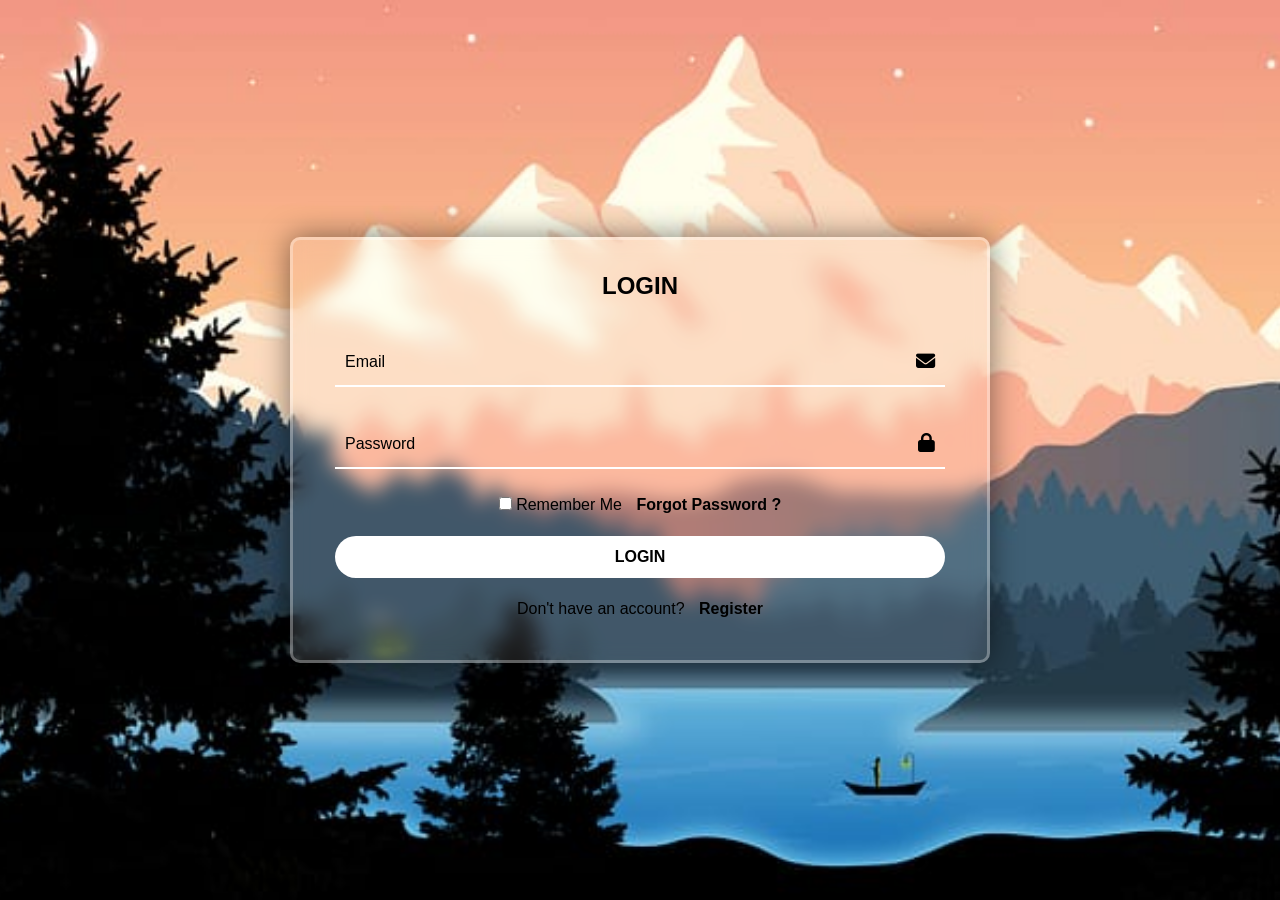
<file: Simple Authentication webpage/index.html>
<!DOCTYPE html>
<html lang="en">
  <head>
    <!-- Meta tags for character encoding and responsiveness -->
    <meta charset="UTF-8" />
    <meta name="viewport" content="width=device-width, initial-scale=1.0" />

    <!-- Page title -->
    <title>Login</title>

    <!-- Font Awesome CDN for icons -->
    <link
      rel="stylesheet"
      href="https://cdnjs.cloudflare.com/ajax/libs/font-awesome/6.5.0/css/all.min.css"
    />

    <!-- External CSS file -->
    <link rel="stylesheet" href="style.css" />
  </head>

  <body>
    <!-- Login form starts -->
    <form>
      <table>
        <!-- Header row -->
        <tr>
          <td colspan="3"><h2>Login</h2></td>
        </tr>

        <!-- Email input row -->
        <tr>
          <td colspan="3">
            <div class="input-box">
              <!-- Email icon -->
              <i class="fa-solid fa-envelope"></i>

              <!-- Email input field -->
              <input id="email" type="text" required />

              <!-- Email label -->
              <label for="email">Email</label>
            </div>
          </td>
        </tr>

        <!-- Password input row -->
        <tr>
          <td colspan="3">
            <div class="input-box">
              <!-- Password icon -->
              <i class="fa-solid fa-lock"></i>

              <!-- Password input field -->
              <input id="pass" type="password" required />

              <!-- Password label -->
              <label for="pass">Password</label>
            </div>
          </td>
        </tr>

        <!-- Remember Me and Forgot Password -->
        <tr>
          <td colspan="3">
            <p>
              <!-- Remember Me checkbox -->
              <input type="checkbox" id="remember" />
              <label for="remember">Remember Me</label>

              <!-- Forgot Password link -->
              <a href="#">Forgot Password ?</a>
            </p>
          </td>
        </tr>

        <!-- Login button -->
        <tr>
          <td colspan="3">
            <input id="btn" type="submit" value="Login" />
          </td>
        </tr>

        <!-- Register link -->
        <tr>
          <td colspan="3">
            <p>Don't have an account? <a href="register.html">Register</a></p>
          </td>
        </tr>
      </table>
    </form>
    <!-- Login form ends -->
  </body>
</html>
</file>
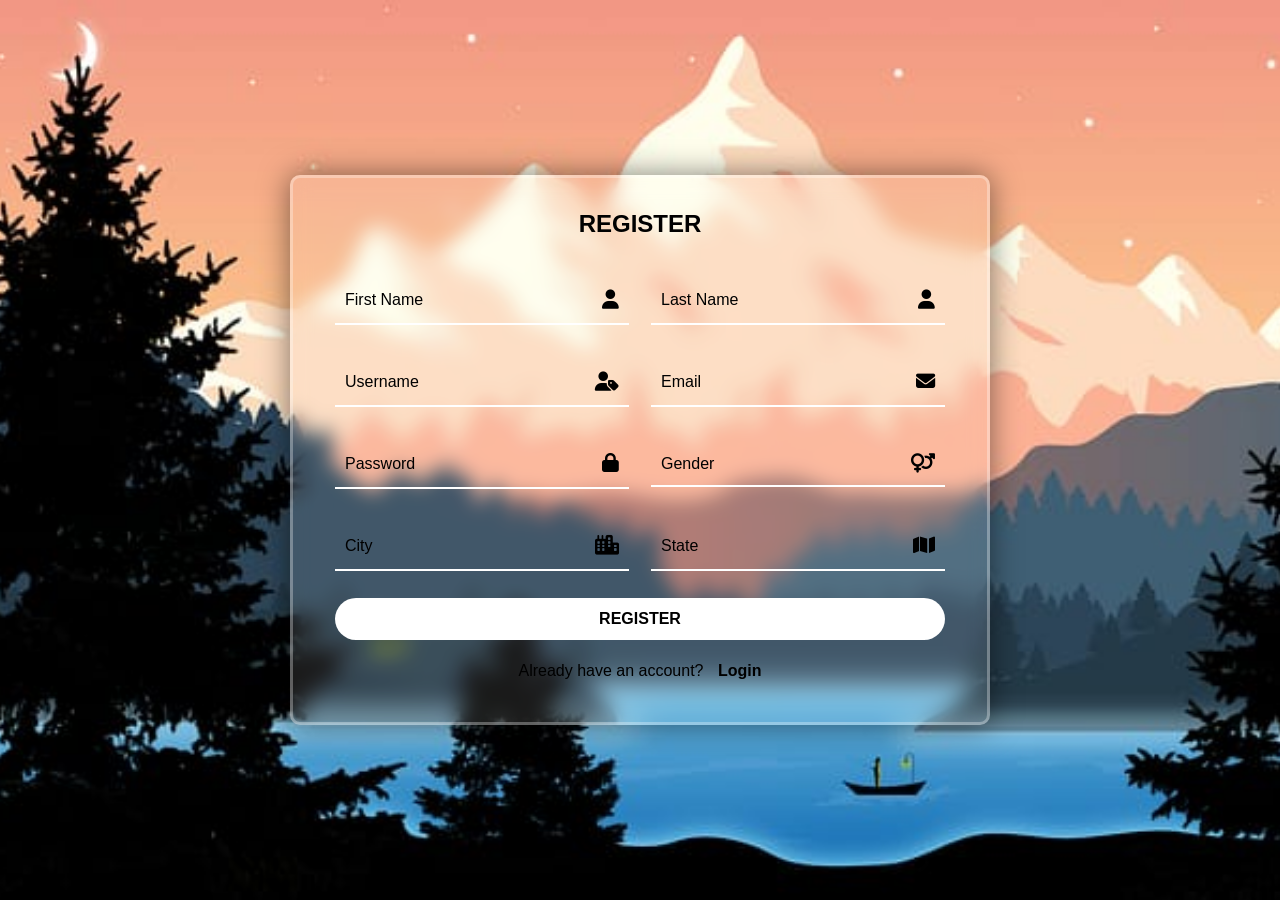
<file: Simple Authentication webpage/register.html>
<!DOCTYPE html>
<html lang="en">
  <head>
    <!-- Meta tags for character encoding and responsiveness -->
    <meta charset="UTF-8" />
    <meta name="viewport" content="width=device-width, initial-scale=1.0" />

    <!-- Page title -->
    <title>Register</title>

    <!-- Font Awesome CDN for icons -->
    <link
      rel="stylesheet"
      href="https://cdnjs.cloudflare.com/ajax/libs/font-awesome/6.5.0/css/all.min.css"
    />

    <!-- External stylesheet -->
    <link rel="stylesheet" href="style.css" />
  </head>

  <body>
    <!-- Registration form starts -->
    <form>
      <table>
        <!-- Form heading -->
        <tr>
          <td colspan="3"><h2>Register</h2></td>
        </tr>

        <!-- First and Last Name -->
        <tr>
          <td>
            <div class="input-box">
              <!-- User icon -->
              <i class="fa-solid fa-user"></i>
              <!-- First name input -->
              <input id="firstname" type="text" required />
              <label for="firstname">First Name</label>
            </div>
          </td>
          <td>
            <div class="input-box">
              <i class="fa-solid fa-user"></i>
              <input id="lastname" type="text" required />
              <label for="lastname">Last Name</label>
            </div>
          </td>
        </tr>

        <!-- Username and Email -->
        <tr>
          <td>
            <div class="input-box">
              <i class="fa-solid fa-user-tag"></i>
              <input id="username" type="text" required />
              <label for="username">Username</label>
            </div>
          </td>
          <td>
            <div class="input-box">
              <i class="fa-solid fa-envelope"></i>
              <input id="email" type="email" required />
              <label for="email">Email</label>
            </div>
          </td>
        </tr>

        <!-- Password and Gender -->
        <tr>
          <td>
            <div class="input-box">
              <i class="fa-solid fa-lock"></i>
              <input id="pass" type="password" required />
              <label for="pass">Password</label>
            </div>
          </td>
          <td>
            <div class="input-box">
              <i class="fa-solid fa-venus-mars"></i>
              <!-- Gender selection -->
              <select id="gender" required>
                <option value="" disabled selected hidden></option>
                <option value="male">Male</option>
                <option value="female">Female</option>
                <option value="other">Other</option>
              </select>
              <label for="gender">Gender</label>
            </div>
          </td>
        </tr>

        <!-- City and State -->
        <tr>
          <td>
            <div class="input-box">
              <i class="fa-solid fa-city"></i>
              <input id="city" type="text" required />
              <label for="city">City</label>
            </div>
          </td>
          <td>
            <div class="input-box">
              <i class="fa-solid fa-map"></i>
              <input id="state" type="text" required />
              <label for="state">State</label>
            </div>
          </td>
        </tr>

        <!-- Register button -->
        <tr>
          <td colspan="3">
            <input id="btn" type="submit" value="Register" />
          </td>
        </tr>

        <!-- Link to login page -->
        <tr>
          <td colspan="3">
            <p>Already have an account? <a href="index.html">Login</a></p>
          </td>
        </tr>
      </table>
    </form>
    <!-- Registration form ends -->
  </body>
</html>
</file>
<file: Simple Authentication webpage/style.css>
/* Reset default margin and padding, set box-sizing and font for all elements */
* {
  margin: 0;
  padding: 0;
  box-sizing: border-box;
  font-family: sans-serif;
}

/* Fullscreen body with background image and centered content */
body {
  width: 100vw;
  height: 100vh;
  background: url('Resources\\bg2.jpeg') no-repeat center center/cover;
  display: flex;
  align-items: center;
  justify-content: center;
}

/* Styling the form's table container */
form table {
  width: 700px;
  padding: 30px;
  border-radius: 10px;
  background-color: rgba(255, 255, 255, 0.1); /* Transparent white background */
  box-shadow: 0 0 30px rgba(0, 0, 0, 0.5); /* Shadow for depth */
  backdrop-filter: blur(10px); /* Blur behind glassmorphic effect */
  border: 3px solid rgba(255, 255, 255, 0.3); /* Soft border */
}

/* Table cell styling for spacing and equal width */
form table td {
  padding: 0 10px;
  width: 50%;
}

/* Wrapper for input fields and icons */
.input-box {
  position: relative;
  margin: 15px 0;
  width: 100%;
}

/* Heading styling */
h2 {
  color: #000;
  text-transform: uppercase;
  text-align: center;
  margin-bottom: 20px;
}

/* Styling for input fields */
.input-box input {
  width: 100%;
  padding: 12px 40px 12px 10px; /* Padding leaves space for icons */
  border: none;
  outline: none;
  font-size: 1.3rem;
  background: transparent;
  border-bottom: 2px solid #fff;
  color: #000;
  position: relative;
}

/* Labels are positioned over inputs */
.input-box label {
  position: absolute;
  left: 10px;
  top: 50%;
  transform: translateY(-50%);
  color: #000;
  pointer-events: none; /* Prevent clicks */
  transition: 0.3s ease;
}

/* Label floats up when input is focused or has value */
.input-box input:focus ~ label,
.input-box input:valid ~ label {
  top: -10px;
  font-size: 0.9rem;
  color: #000;
}

/* Icon styling inside input fields */
.input-box i {
  position: absolute;
  right: 10px;
  top: 50%;
  transform: translateY(-50%);
  color: #000;
  font-size: 1.2rem;
}

/* Paragraph styling for "Remember me", links, etc. */
p {
  color: #000;
  text-align: center;
  margin: 10px 0;
}

/* Link styling */
p a {
  color: #000;
  text-decoration: none;
  font-weight: 600;
  margin-left: 10px;
}

/* Submit button styling */
#btn {
  width: 100%;
  padding: 12px;
  background-color: #fff;
  color: #000;
  border: none;
  border-radius: 25px;
  font-size: 1em;
  text-transform: uppercase;
  font-weight: bold;
  cursor: pointer;
  margin: 10px 0;
  transition: 0.5s;
}

/* Hover effect for button */
#btn:hover {
  background-color: rgba(0, 0, 0, 0.3);
  color: #fff;
}

/* Styling for the <select> dropdown (gender) */
.input-box select {
  width: 100%;
  padding: 12px 40px 12px 10px;
  font-size: 1.1rem;
  background: transparent;
  border: none;
  border-bottom: 2px solid #fff;
  color: #000;
  appearance: none; /* Removes default OS-specific styles */
}

/* Floating label effect for dropdown on focus or valid */
.input-box select:focus ~ label,
.input-box select:valid ~ label {
  top: -10px;
  font-size: 0.9rem;
  color: #000;
}
</file>
